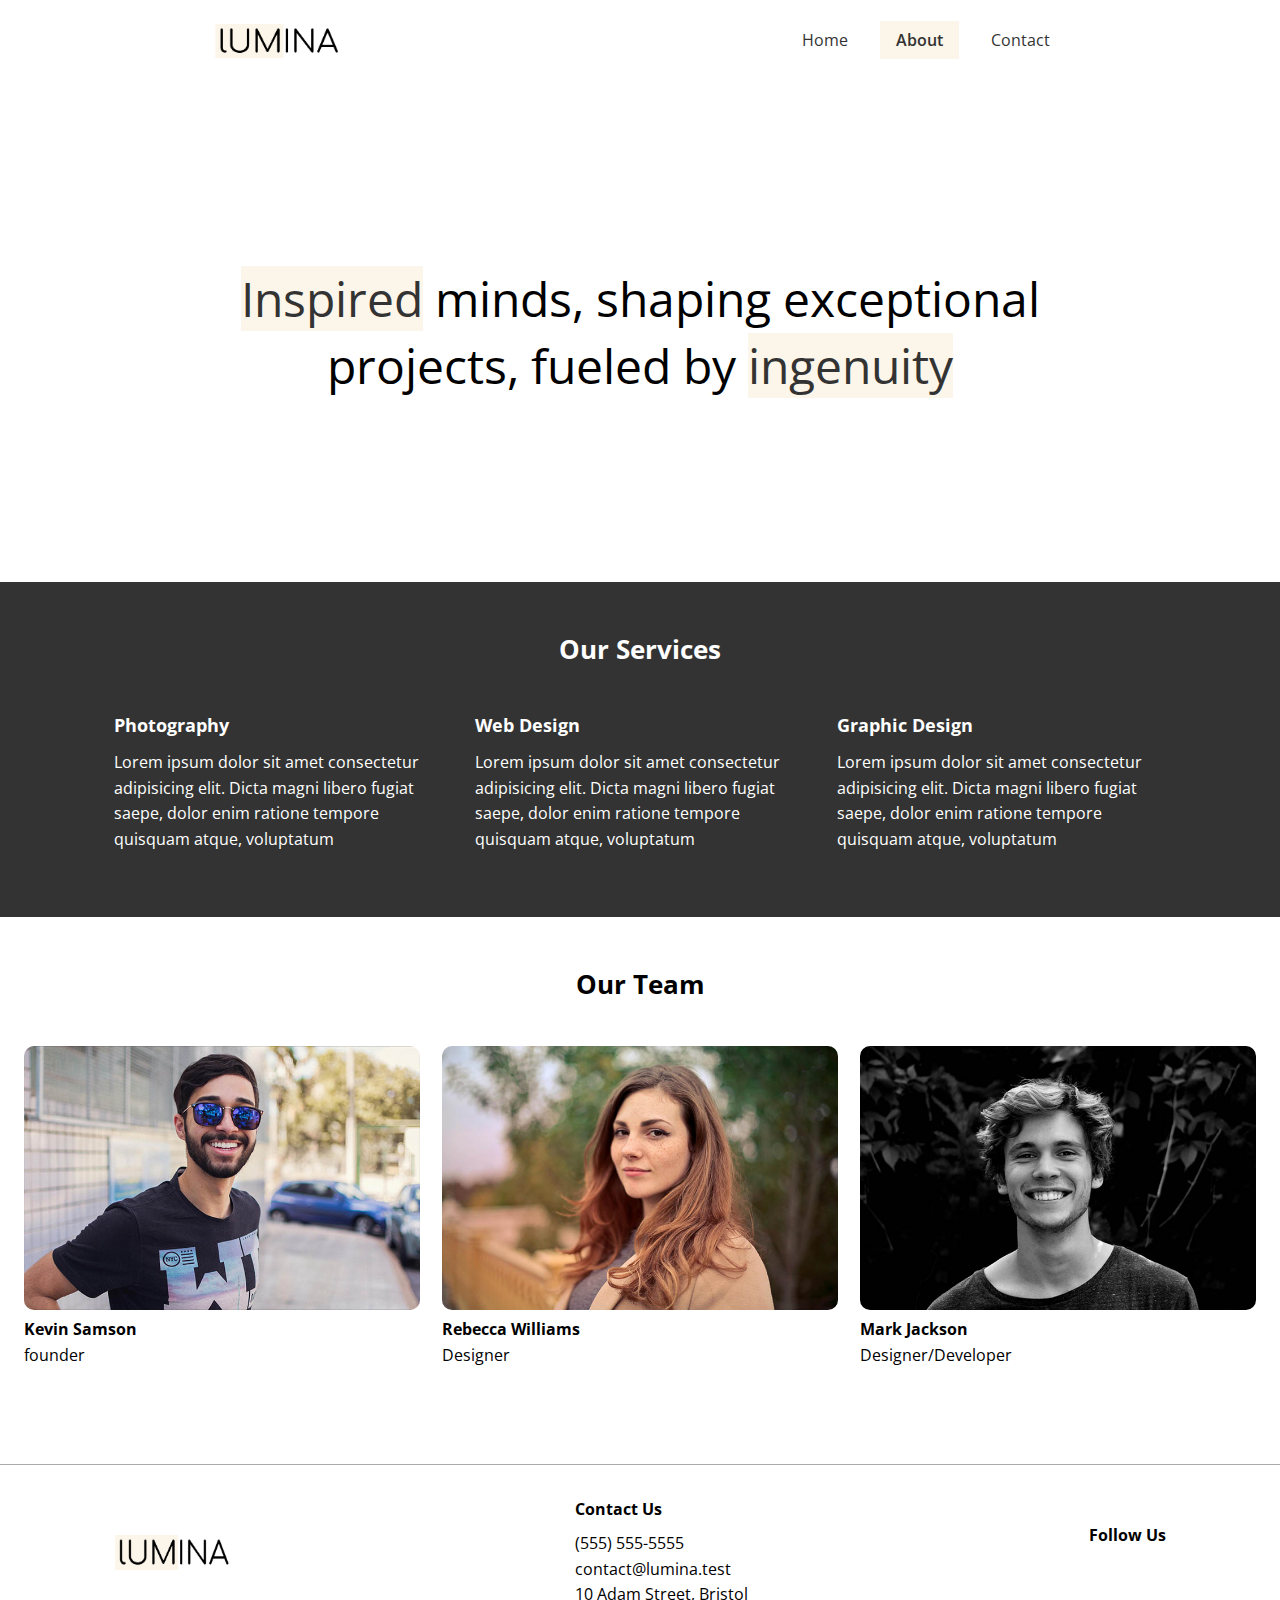
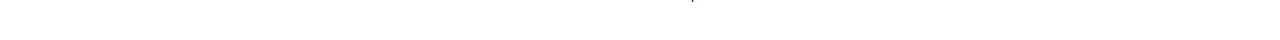
<file: about.html>
<!DOCTYPE html>
<html lang="en">
	<head>
		<meta charset="UTF-8" />
		<meta name="viewport" content="width=device-width, initial-scale=1.0" />
		<link rel="stylesheet" href="/css/styles.css" />
		<link rel="preconnect" href="https://fonts.googleapis.com" />
		<link rel="preconnect" href="https://fonts.gstatic.com" crossorigin />
		<link
			href="https://fonts.googleapis.com/css2?family=Open+Sans:ital,wght@0,300..800;1,300..800&display=swap"
			rel="stylesheet"
		/>
		<link
			rel="stylesheet"
			href="https://cdnjs.cloudflare.com/ajax/libs/font-awesome/6.5.2/css/all.min.css"
			integrity="sha512-SnH5WK+bZxgPHs44uWIX+LLJAJ9/2PkPKZ5QiAj6Ta86w+fsb2TkcmfRyVX3pBnMFcV7oQPJkl9QevSCWr3W6A=="
			crossorigin="anonymous"
			referrerpolicy="no-referrer"
		/>
		<link rel="icon" href="images/favicon.ico" />

		<title>About Lumina Creative</title>
	</head>
	<body>
		<header class="header">
			<div class="container container-sm header-flex">
				<img src="images/logo.png" alt="Lumina Create" class="logo" />
				<ul class="main-menu">
					<li><a href="/">Home</a></li>
					<li><a class="current" href="about.html">About</a></li>
					<li><a href="contact.html">Contact</a></li>
				</ul>
			</div>
		</header>

		<section class="hero">
			<div class="container container-sm">
				<h2>
					<span class="bg-primary">Inspired</span> minds, shaping exceptional
					projects, fueled by <span class="bg-primary">ingenuity</span>
				</h2>
			</div>
		</section>

		<section class="services bg-dark">
			<div class="container">
				<h2 class="section-heading">Our Services</h2>
				<div class="services-flex">
					<div class="service-item">
						<h4>Photography</h4>
						<p>
							Lorem ipsum dolor sit amet consectetur adipisicing elit. Dicta
							magni libero fugiat saepe, dolor enim ratione tempore quisquam
							atque, voluptatum
						</p>
					</div>
					<div class="service-item">
						<h4>Web Design</h4>
						<p>
							Lorem ipsum dolor sit amet consectetur adipisicing elit. Dicta
							magni libero fugiat saepe, dolor enim ratione tempore quisquam
							atque, voluptatum
						</p>
					</div>
					<div class="service-item">
						<h4>Graphic Design</h4>
						<p>
							Lorem ipsum dolor sit amet consectetur adipisicing elit. Dicta
							magni libero fugiat saepe, dolor enim ratione tempore quisquam
							atque, voluptatum
						</p>
					</div>
				</div>
			</div>
		</section>

		<div class="team">
			<div class="container container-lg">
				<h2 class="section-heading">Our Team</h2>
				<div class="team-flex">
					<div class="team-item">
						<img src="images/team1.jpg" alt="Team member" />
						<h4>Kevin Samson</h4>
						<p>founder</p>
					</div>
					<div class="team-item">
						<img src="images/team2.jpg" alt="Team member" />
						<h4>Rebecca Williams</h4>
						<p>Designer</p>
					</div>
					<div class="team-item">
						<img src="images/team3.jpg" alt="Team member" />
						<h4>Mark Jackson</h4>
						<p>Designer/Developer</p>
					</div>
				</div>
			</div>
		</div>

		<footer class="footer">
			<div class="container footer-flex">
				<img src="images/logo.png" alt="Lumina Creative" />
				<div>
					<h4>Contact Us</h4>
					<ul>
						<li>(555) 555-5555</li>
						<li>contact@lumina.test</li>
						<li>10 Adam Street, Bristol</li>
					</ul>
				</div>
				<div>
					<h4>Follow Us</h4>
					<a href=""><i class="fab fa-facebook fa-2x"></i></a>
					<a href=""><i class="fab fa-twitter fa-2x"></i></a>
					<a href=""><i class="fab fa-instagram fa-2x"></i></a>
					<a href=""><i class="fab fa-pinterest fa-2x"></i></a>
					<a href=""><i class="fab fa-tumblr fa-2x"></i></a>
				</div>
			</div>
		</footer>
	</body>
</html>
</file>
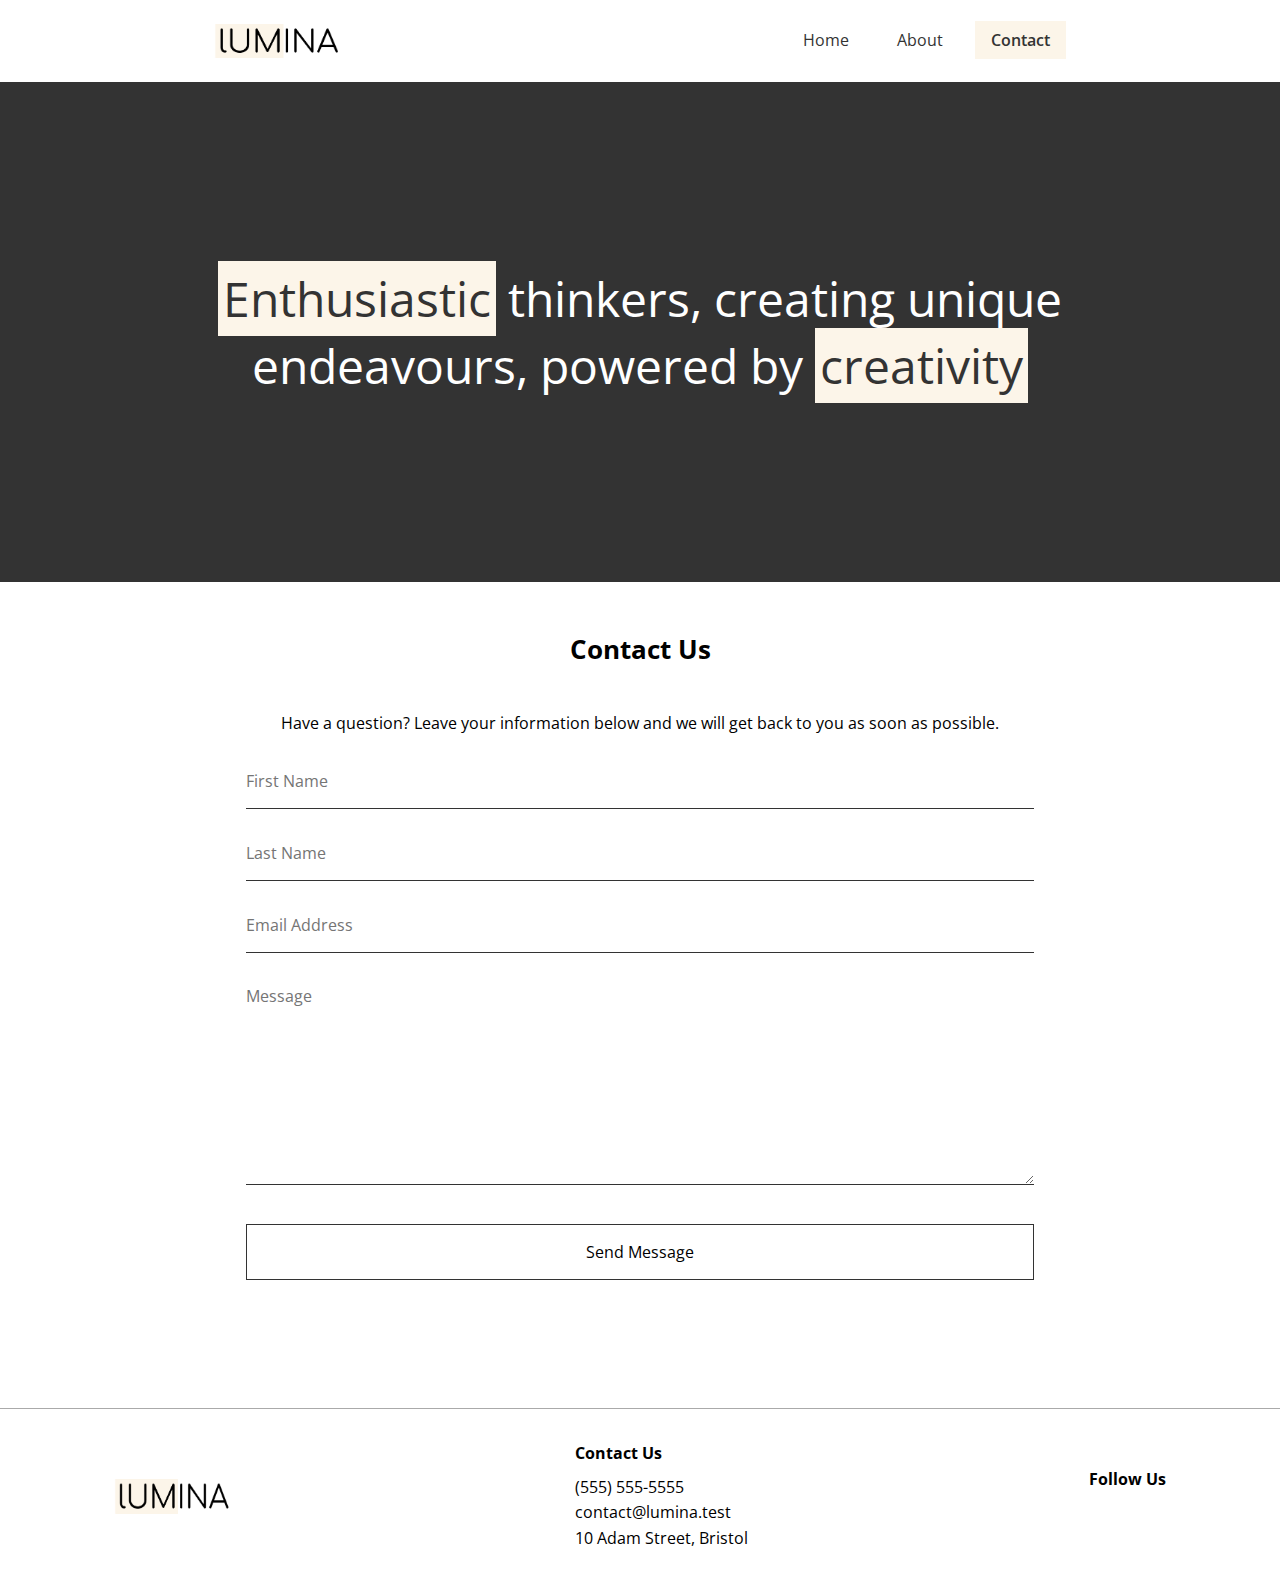
<file: contact.html>
<!DOCTYPE html>
<html lang="en">
	<head>
		<meta charset="UTF-8" />
		<meta name="viewport" content="width=device-width, initial-scale=1.0" />
		<link rel="stylesheet" href="/css/styles.css" />
		<link rel="preconnect" href="https://fonts.googleapis.com" />
		<link rel="preconnect" href="https://fonts.gstatic.com" crossorigin />
		<link
			href="https://fonts.googleapis.com/css2?family=Open+Sans:ital,wght@0,300..800;1,300..800&display=swap"
			rel="stylesheet"
		/>
		<link
			rel="stylesheet"
			href="https://cdnjs.cloudflare.com/ajax/libs/font-awesome/6.5.2/css/all.min.css"
			integrity="sha512-SnH5WK+bZxgPHs44uWIX+LLJAJ9/2PkPKZ5QiAj6Ta86w+fsb2TkcmfRyVX3pBnMFcV7oQPJkl9QevSCWr3W6A=="
			crossorigin="anonymous"
			referrerpolicy="no-referrer"
		/>
		<link rel="icon" href="images/favicon.ico" />

		<title>Contact Lumina Creative</title>
	</head>
	<body>
		<header class="header">
			<div class="container container-sm header-flex">
				<img src="images/logo.png" alt="Lumina Create" class="logo" />
				<ul class="main-menu">
					<li><a href="/">Home</a></li>
					<li><a href="about.html">About</a></li>
					<li><a class="current" href="contact.html">Contact</a></li>
				</ul>
			</div>
		</header>

		<section class="hero bg-dark">
			<div class="container container-sm">
				<h2>
					<span class="bg-primary">Enthusiastic</span> thinkers, creating unique
					endeavours, powered by <span class="bg-primary">creativity</span>
				</h2>
			</div>
		</section>

		<section class="contact">
			<div class="container container-sm">
				<h2 class="section-heading">Contact Us</h2>
				<p>
					Have a question? Leave your information below and we will get back to
					you as soon as possible.
				</p>
				<form name="contact" netlify>
					<div class="form-group">
						<label class="visually-hidden" for="first-name">First Name</label>
						<input
							type="text"
							id="first-name"
							name="first-name"
							placeholder="First Name"
						/>
					</div>
					<div class="form-group">
						<label class="visually-hidden" for="last-name">Last Name</label>
						<input
							type="text"
							id="last-name"
							name="last-name"
							placeholder="Last Name"
						/>
					</div>
					<div class="form-group">
						<label class="visually-hidden" for="email">Email Address</label>
						<input
							type="text"
							id="email"
							name="email"
							placeholder="Email Address"
						/>
					</div>
					<div class="form-group">
						<label class="visually-hidden" for="message">Message</label>
						<textarea
							id="message"
							name="message"
							placeholder="Message"
						></textarea>
					</div>
					<div class="form-group">
						<button class="btn" type="submit">Send Message</button>
					</div>
				</form>
			</div>
		</section>

		<footer class="footer">
			<div class="container footer-flex">
				<img src="images/logo.png" alt="Lumina Creative" />
				<div>
					<h4>Contact Us</h4>
					<ul>
						<li>(555) 555-5555</li>
						<li>contact@lumina.test</li>
						<li>10 Adam Street, Bristol</li>
					</ul>
				</div>
				<div>
					<h4>Follow Us</h4>
					<a href=""><i class="fab fa-facebook fa-2x"></i></a>
					<a href=""><i class="fab fa-twitter fa-2x"></i></a>
					<a href=""><i class="fab fa-instagram fa-2x"></i></a>
					<a href=""><i class="fab fa-pinterest fa-2x"></i></a>
					<a href=""><i class="fab fa-tumblr fa-2x"></i></a>
				</div>
			</div>
		</footer>
	</body>
</html>
</file>
<file: css/styles.css>
* {
	padding: 0;
	margin: 0;
	box-sizing: border-box;
}

:root {
	--primary-color: #fcf5e9;
	--dark-color: #333;
	--container-normal: 1100px;
	--container-wide: 1400px;
	--container-narrow: 900px;
}

body {
	font-family: 'Open Sans', sans-serif;
	line-height: 1.6;
}

a {
	text-decoration: none;
	color: #333;
}

ul {
	list-style: none;
}

img {
	max-width: 100%;
}

/* Utility Classes */

.bg-primary {
	background: var(--primary-color);
	color: #333;
}

.bg-dark {
	background: var(--dark-color);
	color: #fff;
}

.bg-dark .bg-primary {
	padding: 0.3rem;
}

.btn {
	display: inline-block;
	padding: 1rem 2rem;
	border: 1px solid #333;
	background: transparent;
	font-family: inherit;
	font-size: inherit;
	cursor: pointer;
}

.btn:hover {
	background: #333;
	color: #fff;
}

.visually-hidden {
	clip: rect(0 0 0 0);
	clip-path: inset(50%);
	height: 1px;
	overflow: hidden;
	position: absolute;
	white-space: nowrap;
	width: 1px;
}

/* container */

.container {
	max-width: var(--container-normal);
	margin: 0 auto;
	padding: 0 1.5rem;
}

.container-lg {
	max-width: var(--container-wide);
}

.container-sm {
	max-width: var(--container-narrow);
}

/* Header */

.header {
	margin: 1.5rem auto;
}

.header .logo {
	width: 130px;
}

.header .header-flex {
	display: flex;
	justify-content: space-between;
	align-items: center;
}

.header .main-menu {
	display: flex;
	gap: 1rem;
}

.header .main-menu a {
	padding: 0.5rem 1rem;
}
.header .main-menu a:hover {
	background: var(--primary-color);
}

.current {
	background: var(--primary-color);
	font-weight: 600;
}

/* Hero */

.hero {
	height: 500px;
	display: flex;
	justify-content: center;
	align-items: center;
	text-align: center;
}

.hero h2 {
	font-size: 3rem;
	line-height: 1.4;
	font-weight: normal;
}

.gallery-flex {
	display: flex;
	flex-wrap: wrap;
	gap: 20px;
	justify-content: center;
}

.gallery-item {
	width: calc(33.333% - 20px);
	border-radius: 10px;
}

.gallery-item img {
	border-radius: 10px;
}

.gallery-item:hover {
	opacity: 0.9;
}

/* Footer */

.footer {
	border-top: 1px solid #aaa;
	padding: 2rem 1.5rem;
	margin-top: 2rem;
}

.footer .footer-flex {
	display: flex;
	justify-content: space-between;
	align-items: center;
}

.footer img {
	width: 120px;
	height: 35px;
}

.footer h4 {
	font-size: 1rem;
	margin-bottom: 0.5rem;
}

.footer a {
	margin: 0.2rem;
}

/* services */
.services {
	padding: 3rem 0 4rem;
}

.services-flex {
	display: flex;
	gap: 2rem;
}

.service-item h4 {
	font-size: 1.1rem;
	margin-bottom: 0.7rem;
}

.section-heading {
	font-size: 1.6rem;
	text-align: center;
	margin-bottom: 40px;
}

/* team */

.team {
	padding: 3rem 0 4rem;
}

.team-flex {
	display: flex;
	gap: 1.4rem;
}

.team img {
	border-radius: 10px;
}

/* Contact */
.contact {
	padding: 3rem 0 4rem;
}

.contact p {
	text-align: center;
	margin-bottom: 2rem;
}

.form-group {
	margin: 2rem;
}

.contact input,
.contact textarea {
	border: none;
	border-bottom: 1px #333 solid;
	width: 100%;
	font-family: inherit;
	font-size: inherit;
	padding-bottom: 1rem;
}

.contact textarea {
	height: 200px;
}

.contact input:focus,
.contact textarea:focus {
	outline: 0;
}

.contact .btn {
	width: 100%;
}
/* Media Queries */

@media (max-width: 768px) {
	.header .header-flex,
	.footer .footer-flex,
	.services .services-flex,
	.team .team-flex {
		flex-direction: column;
		gap: 1.5rem;
	}

	.hero {
		height: 300px;
	}

	.hero h2 {
		font-size: 1.8rem;
	}

	.gallery-item {
		width: calc(50% - 20px);
	}

	.footer .footer-flex {
		text-align: center;
	}
}
</file>
